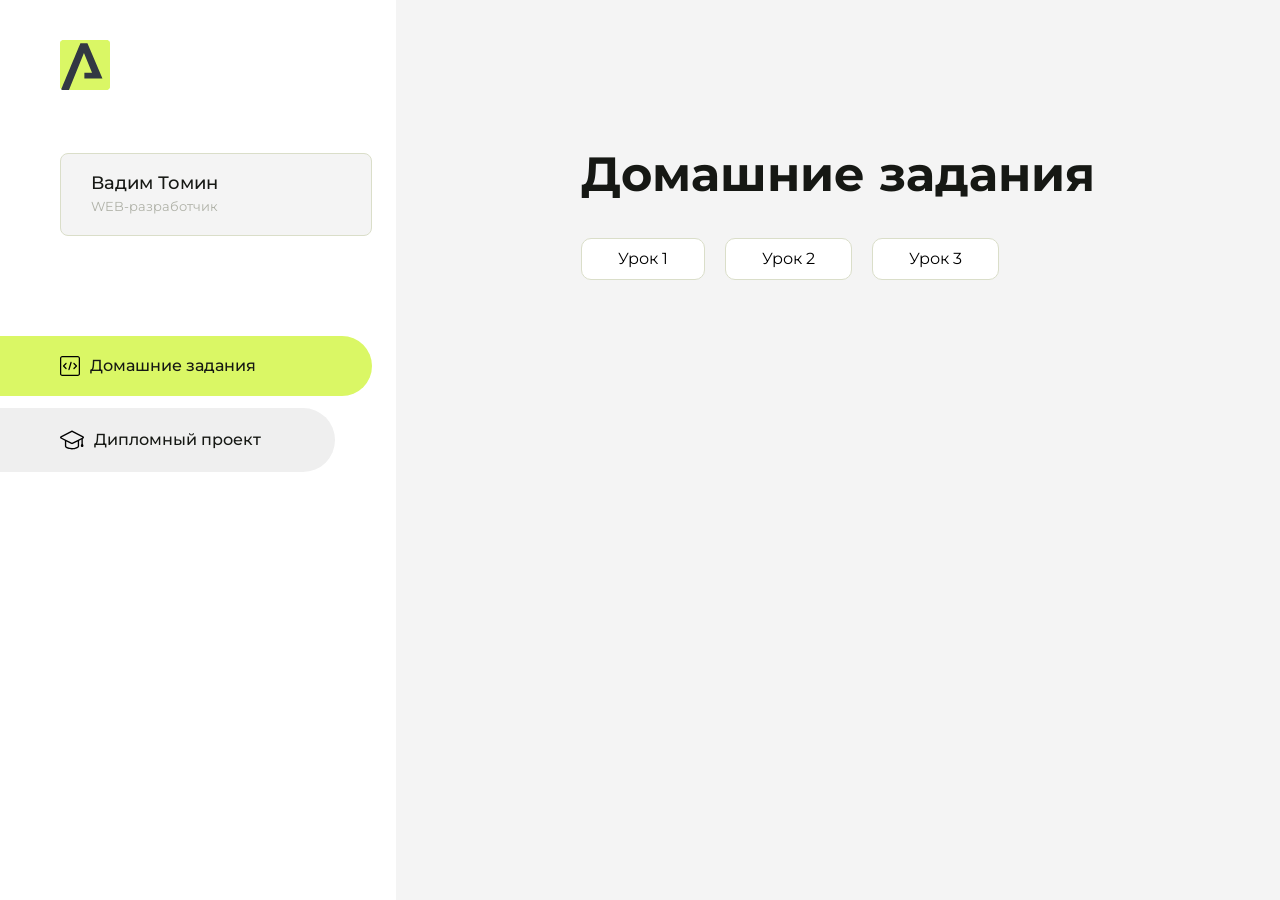
<file: index.html>
<!DOCTYPE html>
<html lang="en">
<head>
    <meta charset="UTF-8">
    <meta name="viewport" content="width=device-width, initial-scale=1.0">
    <title>Домашняя работа</title>
    <link rel="shortcut icon" href="src/logo.ico" type="image/x-icon">
    <link rel="preconnect" href="https://fonts.googleapis.com">
    <link rel="preconnect" href="https://fonts.gstatic.com" crossorigin>
    <link href="https://fonts.googleapis.com/css2?family=Montserrat:wght@400;500;700&family=Rubik:wght@500&display=swap"
          rel="stylesheet">
    <link rel="stylesheet" href="src/style.css">
</head>
<body id="body">
<div class="overlay" id="overlay"></div>
<div class="layout">
    <div class="burger" id="burger">
        <svg viewBox="0 0 24 24" fill="none" xmlns="http://www.w3.org/2000/svg">
            <g id="SVGRepo_bgCarrier" stroke-width="0"></g>
            <g id="SVGRepo_tracerCarrier" stroke-linecap="round" stroke-linejoin="round"></g>
            <g id="SVGRepo_iconCarrier">
                <path d="M4 18L20 18" stroke="#DAF765" stroke-width="2" stroke-linecap="round"></path>
                <path d="M4 12L20 12" stroke="#DAF765" stroke-width="2" stroke-linecap="round"></path>
                <path d="M4 6L20 6" stroke="#DAF765" stroke-width="2" stroke-linecap="round"></path>
            </g>
        </svg>
    </div>
    <aside class="sidebar" id="sidebar">
        <div class="sidebar__inner">
            <div class="logo">
                <svg width="50" height="50" viewBox="0 0 50 50" fill="none" xmlns="http://www.w3.org/2000/svg">
                    <g clip-path="url(#clip0_513_74730)">
                        <path d="M46.17 -0.257004H3.83C1.57281 -0.257004 -0.257 1.57281 -0.257 3.83V46.17C-0.257 48.4272 1.57281 50.257 3.83 50.257H46.17C48.4272 50.257 50.257 48.4272 50.257 46.17V3.83C50.257 1.57281 48.4272 -0.257004 46.17 -0.257004Z"
                              fill="#DAF765"/>
                        <path d="M24.375 38.4H42.461L27.441 3.1585H20.4355C20.4355 3.1585 6.7895 35.881 1.1945 49.294C2.015 50.0275 3.0945 50.257 3.6945 50.257H8.8445L23.954 13.07L32.0465 32.8285H24.375V38.4Z"
                              fill="#323843"/>
                    </g>
                    <defs>
                        <clipPath id="clip0_513_74730">
                            <rect width="50" height="50" fill="white"/>
                        </clipPath>
                    </defs>
                </svg>
            </div>
            <div class="sidebar__user">
                <div class="sidebar__name">Вадим Томин</div>
                <div class="sidebar__text">WEB-разработчик</div>
            </div>
            <div class="sidebar__tabs">
                <div class="sidebar__item">
                    <button class="sidebar__button active" id="tasks">
                        <svg xmlns="http://www.w3.org/2000/svg" width="20" height="20" viewBox="0 0 20 20" fill="none">
                            <g clip-path="url(#clip0_704_74543)">
                                <path d="M17.7083 20H2.29167C1.0275 20 0 18.9725 0 17.7083V2.29167C0 1.0275 1.0275 0 2.29167 0H17.7083C18.9725 0 20 1.0275 20 2.29167V17.7083C20 18.9725 18.9725 20 17.7083 20ZM2.29167 1.25C1.7175 1.25 1.25 1.7175 1.25 2.29167V17.7083C1.25 18.2825 1.7175 18.75 2.29167 18.75H17.7083C18.2825 18.75 18.75 18.2825 18.75 17.7083V2.29167C18.75 1.7175 18.2825 1.25 17.7083 1.25H2.29167Z"
                                      fill="black"/>
                                <path d="M6.04167 13.125C5.88167 13.125 5.72167 13.0642 5.6 12.9417L3.1 10.4417C2.85583 10.1975 2.85583 9.80167 3.1 9.5575L5.6 7.0575C5.84417 6.81333 6.24 6.81333 6.48417 7.0575C6.72833 7.30167 6.72833 7.6975 6.48417 7.94167L4.42583 10L6.48417 12.0583C6.72833 12.3025 6.72833 12.6983 6.48417 12.9425C6.36167 13.0642 6.20167 13.125 6.04167 13.125Z"
                                      fill="black"/>
                                <path d="M8.95833 14.1667C8.9 14.1667 8.84 14.1583 8.78167 14.1417C8.45083 14.0442 8.26083 13.6967 8.35833 13.3658L10.4417 6.28251C10.5392 5.95084 10.8892 5.76417 11.2175 5.85917C11.5483 5.95667 11.7383 6.30417 11.6408 6.63501L9.5575 13.7183C9.47833 13.9908 9.22833 14.1667 8.95833 14.1667Z"
                                      fill="black"/>
                                <path d="M13.9583 13.125C13.7983 13.125 13.6383 13.0642 13.5167 12.9417C13.2725 12.6975 13.2725 12.3017 13.5167 12.0575L15.575 9.99916L13.5167 7.94083C13.2725 7.69666 13.2725 7.30083 13.5167 7.05666C13.7608 6.81249 14.1567 6.81249 14.4008 7.05666L16.9008 9.55666C17.145 9.80083 17.145 10.1967 16.9008 10.4408L14.4008 12.9408C14.2783 13.0642 14.1183 13.125 13.9583 13.125Z"
                                      fill="black"/>
                            </g>
                            <defs>
                                <clipPath id="clip0_704_74543">
                                    <rect width="20" height="20" fill="white"/>
                                </clipPath>
                            </defs>
                        </svg>
                        <span>Домашние задания</span></button>
                </div>
                <div class="sidebar__item">
                    <button class="sidebar__button" id="diplom">
                        <svg xmlns="http://www.w3.org/2000/svg" width="24" height="24" viewBox="0 0 24 24" fill="none">
                            <g clip-path="url(#clip0_704_74553)">
                                <path d="M23.2628 10.5971C23.7176 10.365 24 9.90375 24 9.39337C24 8.883 23.7176 8.42175 23.2628 8.18962L12.6135 2.75362C12.2291 2.55824 11.7705 2.55787 11.3854 2.75399L0.736875 8.19C0.282375 8.42175 0 8.883 0 9.39337C0 9.90375 0.282375 10.365 0.736875 10.5971L4.89038 12.7177V18.2074C4.89038 19.8154 8.412 21.393 12 21.393C15.5884 21.393 19.1096 19.815 19.1096 18.2074V12.7174L21.4609 11.517V15.8017L20.901 17.2305C20.7409 17.6389 20.7934 18.0994 21.0405 18.4616C21.2876 18.8246 21.6979 19.041 22.1366 19.041C22.5754 19.041 22.9852 18.8246 23.2324 18.462C23.4795 18.099 23.532 17.6385 23.3719 17.2301L22.8124 15.8021V10.827L23.2628 10.5971ZM17.7623 18.1721C17.6198 18.6375 15.3491 20.0419 12 20.0419C8.65088 20.0419 6.38025 18.6375 6.2415 18.2074V12.3037L6.23887 12.3019C6.23812 12.057 6.1065 11.8207 5.87325 11.7019L1.3515 9.39337L12 3.95737L22.6489 9.39337L12 14.8294L5.87325 11.7019C5.54063 11.5331 4.6695 11.6674 4.5 12C4.33012 12.3322 4.55813 12.5479 4.89038 12.7177L11.3857 16.0331C11.5781 16.1314 11.7889 16.1805 12 16.1805C12.2107 16.1805 12.4222 16.1314 12.6146 16.0331L17.7593 13.407L17.7623 18.1721Z"
                                      fill="black"/>
                            </g>
                            <defs>
                                <clipPath id="clip0_704_74553">
                                    <rect width="24" height="24" fill="white"/>
                                </clipPath>
                            </defs>
                        </svg>
                        <span>Дипломный проект</span></button>
                </div>
            </div>
        </div>

    </aside>
    <div class="content">
        <div class="container">
            <div class="content__block" id="tasksBlock">
                <div class="content__title">Домашние задания</div>
                <ul class="content__list">
                    <li class="content__list-item">
                        <a href="web-razrab/index.html">Урок 1</a>
                    </li>
                     <li class="content__list-item">
                        <a href="lesson-2/index.html">Урок 2</a>
                    </li>
                       <li class="content__list-item">
                        <a href="lesson-3/index.html">Урок 3</a>
                    </li>
                </ul>
            </div>
            <div class="content__block hidden" id="diplomBlock">
                <div class="content__title">Дипломный проект</div>
                <div class="content__list-diplom">
                    <a href="ПАПКА-С-НОМЕРОМ-УРОКА">Ссылка на ДЗ</a>
                </div>
                <div class="content__decor">
                    <div class="content__decor-text">Давай проверим, чему ты научился!</div>
                    <div class="content__decor-img">
                        <img src="src/decor.png" alt="decor">
                    </div>
                </div>
            </div>
        </div>
    </div>
</div>
<script src="src/index.js"></script>
</body>
</html>
</file>
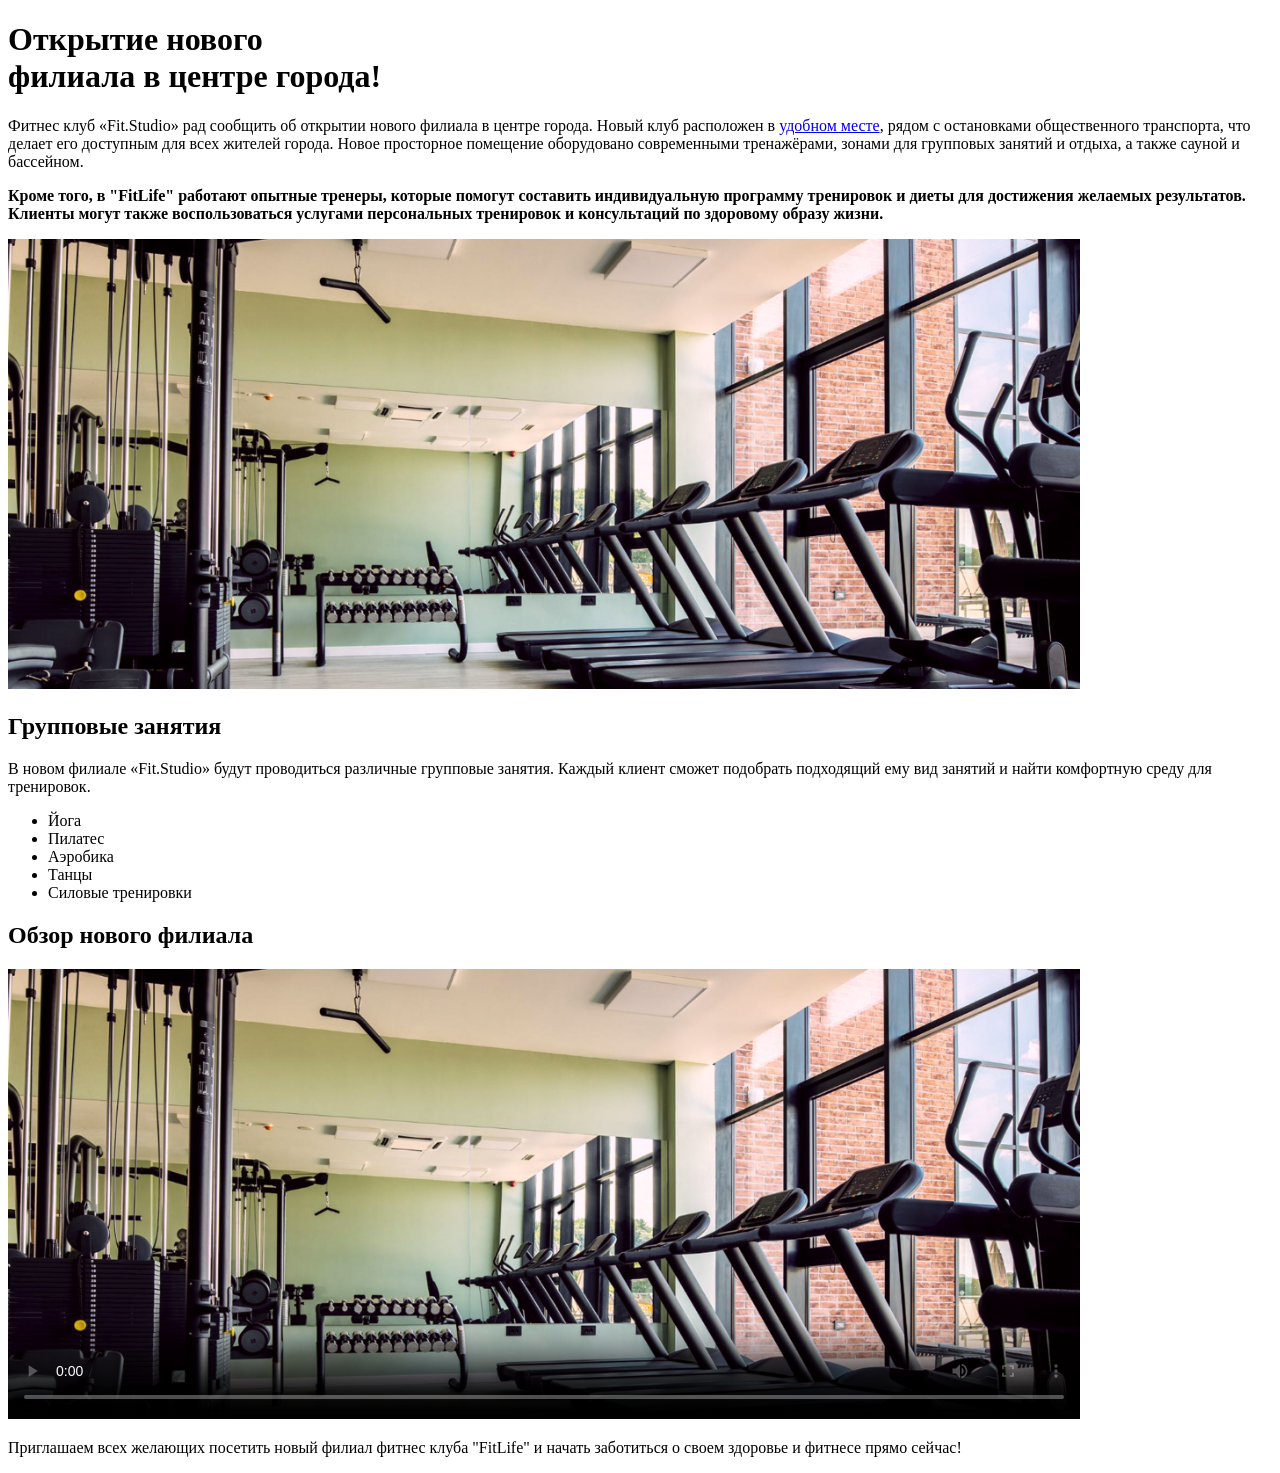
<file: lesson-2/index.html>
<!DOCTYPE html>
<html lang="ru">
<head>
    <meta charset="UTF-8">
    <meta name="viewport" content="width=device-width, initial-scale=1.0">
    <title>Fit Studio</title>
</head>
<body>
    <h1>Открытие нового<br/> филиала в центре города!</h1>
<p>Фитнес клуб «Fit.Studio» рад сообщить об открытии нового филиала в центре города. Новый клуб расположен в <a href="https://yandex.ru/maps/-/CXea6QZC">удобном месте</a>, рядом с остановками общественного транспорта, что делает его доступным для всех жителей города. Новое просторное помещение оборудовано современными тренажёрами,
зонами для групповых занятий и отдыха, а также сауной и бассейном.</p>
<p><b>Кроме того, в "FitLife" работают опытные тренеры, которые помогут составить индивидуальную программу тренировок и диеты для достижения желаемых
результатов. Клиенты могут также воспользоваться услугами персональных тренировок и консультаций по здоровому образу жизни.</p></b>
<img src="./img/gym-image.jpg" alt="Просторный тренажерный зал с кардиозоной" height="450">
<h2>Групповые занятия</h2>

В новом филиале «Fit.Studio» будут проводиться различные групповые занятия. Каждый клиент
сможет подобрать подходящий ему вид занятий и найти комфортную среду для тренировок.
<ul>
<li>Йога</li>
<li>Пилатес</li>
<li>Аэробика</li>
<li>Танцы</li>
<li>Силовые тренировки</li>
</ul>

<h2>Обзор нового филиала</h2>
<video
  src="./video/gym-video.mp4"
  controls height="450" poster="./img/gym-image.jpg"></video>
<p>Приглашаем всех желающих посетить новый филиал фитнес клуба "FitLife" и начать заботиться о своем здоровье и фитнесе прямо сейчас!</p>

</body>
</html>
</file>
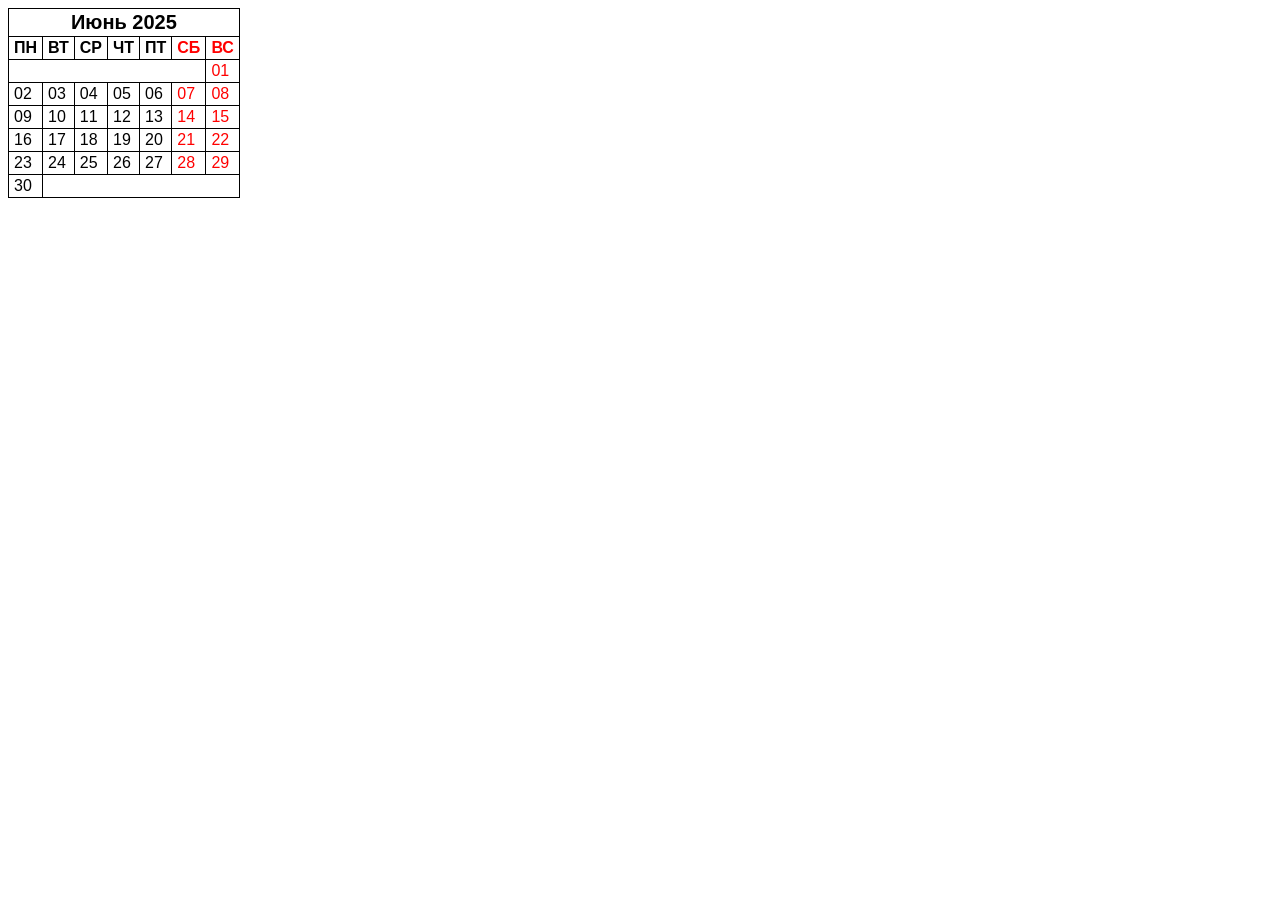
<file: lesson-3/index.html>
<!DOCTYPE html>
<html lang="en">
<head>
    <meta charset="UTF-8">
    <meta name="viewport" content="width=device-width, initial-scale=1.0">
    <title>Document</title>
    <link rel="stylesheet" href="style.css">
</head>
<body>
    <table>
        <caption>Июнь 2025</caption>
        <thead>
            <tr>
                <th>ПН</th>
                <th>ВТ</th>
                <th>СР</th>
                <th>ЧТ</th>
                <th>ПТ</th>
                <th class="weekend">СБ</th>
                <th class="weekend">ВС</th>
            </tr>
        </thead>
        <tbody>
            <tr>
                <td colspan="6"></td>
                <td class="weekend">01</td>
            </tr>
            <tr>
                <td>02</td>
                <td>03</td>
                <td>04</td>
                <td>05</td>
                <td>06</td>
                <td class="weekend">07</td>
                <td class="weekend">08</td>
            </tr>
            <tr>
                <td>09</td>
                <td>10</td>
                <td>11</td>
                <td>12</td>
                <td>13</td>
                <td class="weekend">14</td>
                <td class="weekend">15</td>
            </tr>
            <tr>
                <td>16</td>
                <td>17</td>
                <td>18</td>
                <td>19</td>
                <td>20</td>
                <td class="weekend">21</td>
                <td class="weekend">22</td>
            </tr>
            <tr>
                <td>23</td>
                <td>24</td>
                <td>25</td>
                <td>26</td>
                <td>27</td>
                <td class="weekend">28</td>
                <td class="weekend">29</td>
            </tr>
            <tr>
                <td>30</td>
                <td colspan="6"></td>
            </tr>
               
        </tbody>
    </table>
    
</body>
</html>
</file>
<file: src/style.css>
*{padding: 0;margin: 0;border: 0;}
*,*:before,*:after{-webkit-box-sizing: border-box;box-sizing: border-box;}
:focus,:active{outline: none;}
a:focus,a:active{outline: none;}
nav,footer,header,aside{display: block;}
html,body{
    height:100%;width:100%;
    font-size:100%;line-height:1;-ms-text-size-adjust:100%;-moz-text-size-adjust:100%;-webkit-text-size-adjust:100%;}
input,button,textarea{font-family:inherit;}
input::-ms-clear{display: none;}
button{cursor: pointer;}
button::-moz-focus-inner{padding:0;border:0;}
a,a:visited{text-decoration: none;}
a:hover{text-decoration: none;}
ul li{list-style: none;}
img{vertical-align: top;}
h1,h2,h3,h4,h5,h6{font-size:inherit;font-weight: inherit;}
a{color:inherit;}



body {
    font-family: "Montserrat",SansSerif;
    color: black;
}

body.overflow {
    overflow: hidden;
}



.layout {
    display: -webkit-box;
    display: -ms-flexbox;
    display: flex;
    min-height: 100vh;
}

.sidebar {
    padding: 40px 24px 40px 0;
    -ms-flex-negative: 0;
    flex-shrink: 0;
    background-color: white;
}



.content {
    -webkit-box-flex: 1;
    -ms-flex-positive: 1;
    flex-grow: 1;
    background-color: #F4F4F4;
}

.container {
    display: -webkit-box;
    display: -ms-flexbox;
    display: flex;
    -webkit-box-orient: vertical;
    -webkit-box-direction: normal;
    -ms-flex-direction: column;
    flex-direction: column;
    -webkit-box-pack: center;
    -ms-flex-pack: center;
    justify-content: center;
    -webkit-box-align: center;
    -ms-flex-align: center;
    align-items: center;
    padding: 150px 60px 80px 60px;
}


.logo {
    margin-left: 60px;
    margin-bottom: 60px;
}

.sidebar__user {
    background-color: #F4F4F4;
    padding: 20px 30px;
    margin-left: 60px;
    margin-bottom: 100px;
    border-radius: 8px;
    border: 1px solid #DADEC9;
}

.sidebar__name {
    color:#161814;
    font-size: 18px;
    font-weight: 500;
    margin-bottom: 6px;
}

.sidebar__text {
    color: #AFB1A7;
    font-size: 13px;
    font-weight: 400;
    line-height: 130%; /* 16.9px */
}

.sidebar__item {
    width: 372px;
}

.sidebar__button {
    display: -webkit-box;
    display: -ms-flexbox;
    display: flex;
    -webkit-box-align: center;
    -ms-flex-align: center;
    align-items: center;
    gap: 10px;
    padding: 20px 60px;
    margin-bottom: 12px;
    border-radius: 0px 100px 100px 0px;
    -webkit-transition: all .5s;
    -o-transition: all .5s;
    transition: all .5s;
    cursor: pointer;
    width: 90%;
    color:#161814;
    font-size: 16px;
    font-weight: 500;
}

.sidebar__button.active , .sidebar__button:hover {
    width: 100%;
    background-color: #DAF765;
}


.content__title {
    color: #161814;
    font-size: 48px;
    font-weight: 700;
    margin-bottom: 40px;
}

.content__list {
    display: -webkit-box;
    display: -ms-flexbox;
    display: flex;
    -webkit-box-align: center;
    -ms-flex-align: center;
    align-items: center;
    -ms-flex-wrap: wrap;
    flex-wrap: wrap;
    gap: 20px;
}



.content__list-item  {
    cursor: pointer;
    padding: 12px 18px;
    background-color: #fff;
    border-radius: 10px;
    border: 1px solid #DADEC9;
    -webkit-transition: all .3s;
    -o-transition: all .3s;
    transition: all .3s;
}

.content__list-item:hover,.content__list-diplom:hover {
    background-color: #AFB1A7;
}

li a {
    padding: 12px 18px;

}


.content__list-diplom {
    -webkit-transition: all .3s;
    -o-transition: all .3s;
    transition: all .3s;
    display: inline-block;
    padding: 12px 18px;
    background-color: #fff;
    border-radius: 10px;
    border: 1px solid #DADEC9;
}

.content__decor {
    display: -webkit-box;
    display: -ms-flexbox;
    display: flex;
    -webkit-box-align: center;
    -ms-flex-align: center;
    align-items: center;
}

.content__decor-text {
    color:#BEDD44;
    font-size: 36px;
    font-weight: 700;
    line-height: 110%; /* 39.6px */
}

.content__block {
    max-width: 1200px;
}

.content__block.hidden {
    display: none;
}

.content__decor-img img{
    width: 100%;
}

.burger {
    display: none;
    padding: 5px;
    position: fixed;
    top: 3%;
    right: 7%;
    width: 40px;
    height: 40px;
    background-color: #161814;
    border-radius: 50%;
    z-index: 10;
    border: 1px solid #DAF765;
}

@media (max-width: 768px) {
    .burger {
        display: block;
    }

    .sidebar {
        -webkit-transition: all .3s;
        -o-transition: all .3s;
        transition: all .3s;
        -webkit-transform: translateX(-100%);
        -ms-transform: translateX(-100%);
        transform: translateX(-100%);
        position: fixed;
        top: 0;
        left: 0;
        bottom: 0;
        z-index: 5;
    }

    .sidebar.show {
        -webkit-transform: translateX(0%);
        -ms-transform: translateX(0%);
        transform: translateX(0%);
    }

    .overlay {
        opacity: 0;
        pointer-events: none;
        -webkit-transition: all .3s;
        -o-transition: all .3s;
        transition: all .3s;
        position: absolute;
        top: 0;
        right: 0;
        left: 0;
        bottom: 0;
        z-index: 3;
        background-color: #000000e0;
    }

    .overlay.show {
        opacity: 1;
        pointer-events: all;
    }

    .container {
        padding: 40px 20px;
        min-height: 100%;
    }

    .content__decor {
        margin-top: 20px;
        -webkit-box-orient: vertical;
        -webkit-box-direction: normal;
        -ms-flex-direction: column;
        flex-direction: column;
    }
}

@media (max-width: 400px) {
    .sidebar__user {
        margin-left: 0;
    }
}
</file>
<file: lesson-3/style.css>
table {
    font-family: sans-serif;
    border-collapse: collapse;
    border-spacing: 0;
}

th, 
td,
caption {
    border: 1px solid #000;
    padding: 2px 5px;
}

caption {
    font-weight: 700;
    border-bottom: 0;
    font-size: 20px;
}

.weekend {
    color: red;
}
</file>
